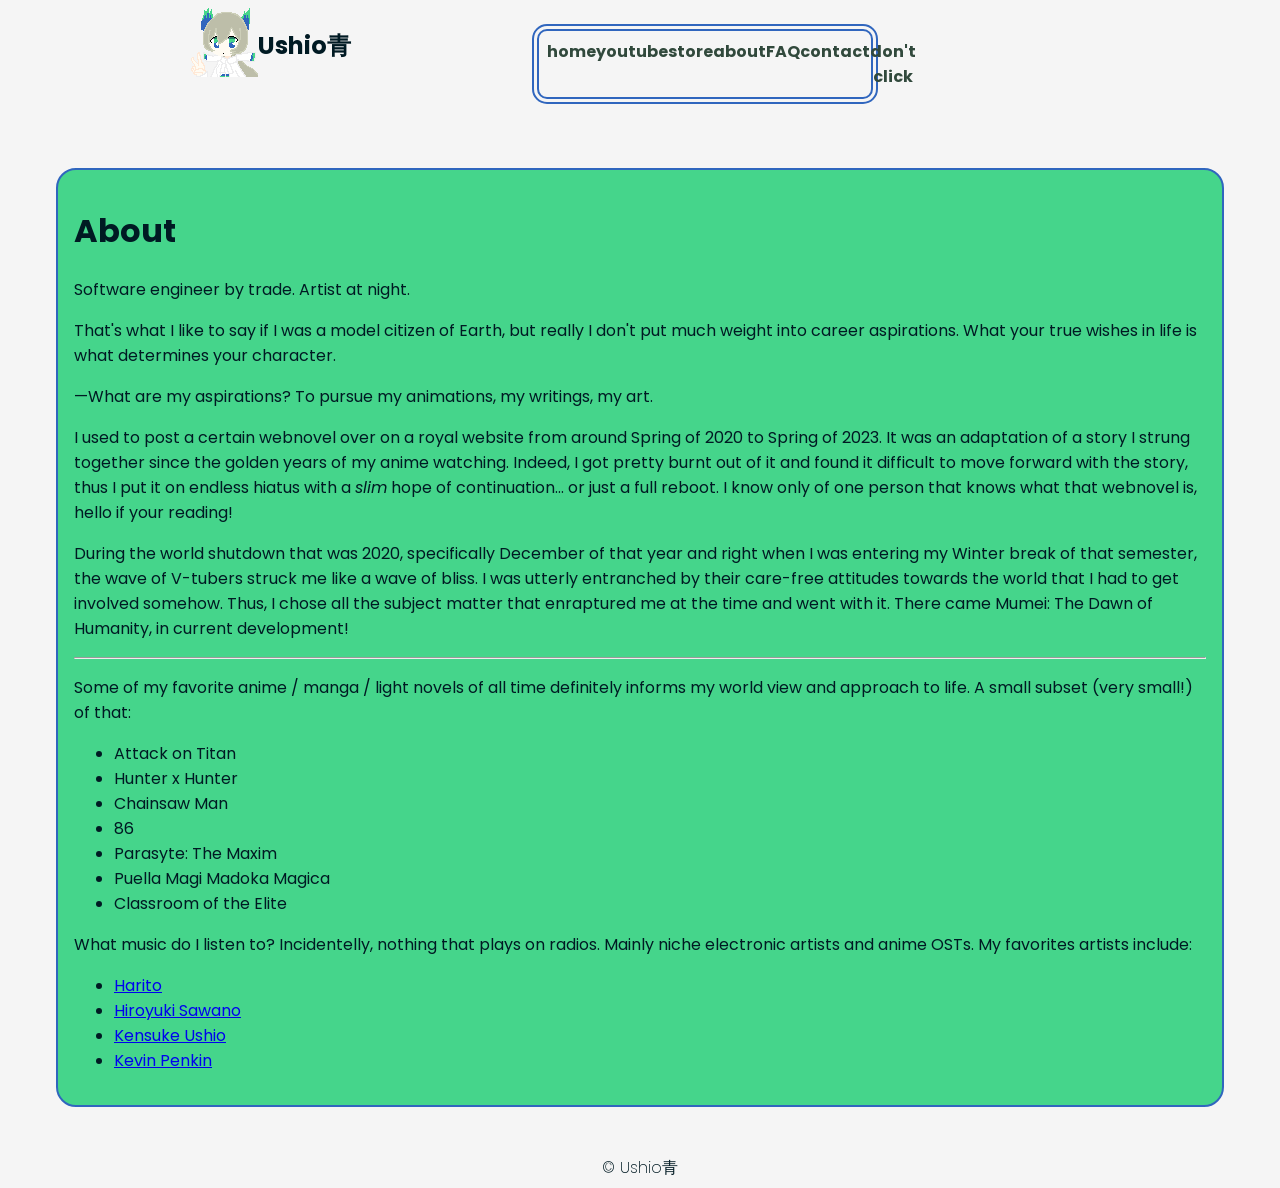
<file: about.html>
<!DOCTYPE html>
<html lang="en">
  <head>
    <meta charset="UTF-8">
    <meta name="viewport" content="width=device-width, initial-scale=1.0">
    <meta http-equiv="X-UA-Compatible" content="ie=edge">
    <title>Ushio青</title>
    <link rel="stylesheet" href="style.css">
	<script src="scripts/index.js"></script>
	<link rel="preconnect" href="https://fonts.googleapis.com">
	<link rel="preconnect" href="https://fonts.gstatic.com" crossorigin>
	<link href="https://fonts.googleapis.com/css2?family=Poppins:ital,wght@0,100;0,200;0,300;0,400;0,500;0,600;0,700;0,800;0,900;1,100;1,200;1,300;1,400;1,500;1,600;1,700;1,800;1,900&display=swap" rel="stylesheet">
  </head>
  <body>
	<header>
		<!-- <div class="header_icon"> -->
			<!-- <img src="" width="64"> -->
		<!-- </div> -->

		<div class="nameTitle">
			<!-- <canvas id="squares"></canvas> -->
			<img src="images/liliaPixel.png" style="image-rendering: pixelated" width="69" height="69">
			<div>
			<h2>Ushio青</h2>
			</div>			
		</div>
		

		<ul class="navbar">
			<li>
				<a href="index.html">home</a>
			</li>
			<li>
				<a href="https://www.youtube.com/@Ushio12345">youtube</a>
			</li>
			<li>
				<a href="store.html">store</a>
			</li>
			<li>
				<a href="about.html">about</a>
			</li>
			<li>
				<a href="FAQ.html">FAQ</a>
			</li>
			<li>
				<a href="contact.html">contact</a>
			</li>
			<li>
				<a href="https://youtu.be/dQw4w9WgXcQ?si=AEuHHevNBbzJBG2S">don't click</a>
			</li>
		</ul>

		<div class="kofi">
			<script type='text/javascript' src='https://storage.ko-fi.com/cdn/widget/Widget_2.js'></script><script type='text/javascript'>kofiwidget2.init('Support Me on Ko-fi', '3066be', 'D1D1VE2HV');kofiwidget2.draw();</script> 
		</div>

	</header>
	
	<div class="heads">
		<h1>About</h1>

        <p>Software engineer by trade. Artist at night.</p>
		<p>That's what I like to say if I was a model citizen of Earth, but really I don't put much weight into career aspirations. What your true wishes in life is what determines your character.</p>
		<p>—What are my aspirations? To pursue my animations, my writings, my art.</p>
		<p>I used to post a certain webnovel over on a royal website from around Spring of 2020 to Spring of 2023. It was an adaptation of a story I strung together since the golden years of my anime watching. Indeed, I got pretty burnt out of it and found it difficult to move forward with the story, thus I put it on endless hiatus with a <i>slim</i> hope of continuation... or just a full reboot. I know only of one person that knows what that webnovel is, hello if your reading!</p>
		<p>During the world shutdown that was 2020, specifically December of that year and right when I was entering my Winter break of that semester, the wave of V-tubers struck me like a wave of bliss. I was utterly entranched by their care-free attitudes towards the world that I had to get involved somehow. Thus, I chose all the subject matter that enraptured me at the time and went with it. There came Mumei: The Dawn of Humanity, in current development!</p>
		<hr>
		<p>Some of my favorite anime / manga / light novels of all time definitely informs my world view and approach to life. A small subset (very small!) of that:</p>
		<ul>
			<li>Attack on Titan</li>
			<li>Hunter x Hunter</li>
			<li>Chainsaw Man</li>
			<li>86</li>
			<li>Parasyte: The Maxim</li>
			<li>Puella Magi Madoka Magica</li>
			<li>Classroom of the Elite</li>
		</ul>

		<p>What music do I listen to? Incidentelly, nothing that plays on radios. Mainly niche electronic artists and anime OSTs. My favorites artists include:</p>
		<ul>
			<li><a href="https://ritoharito.com/">Harito</a></li>
			<li><a href="https://www.sawanohiroyuki.com/">Hiroyuki Sawano</a></li>
			<li><a href="https://agraph.jp/">Kensuke Ushio</a></li>
			<li><a href="https://www.kpenkmusic.com/">Kevin Penkin</a></li>
		</ul>

	</div>


	<footer class="poppins-extralight">
		© <span id="year"></span> Ushio青
	</footer>

  </body>
</html>
</file>
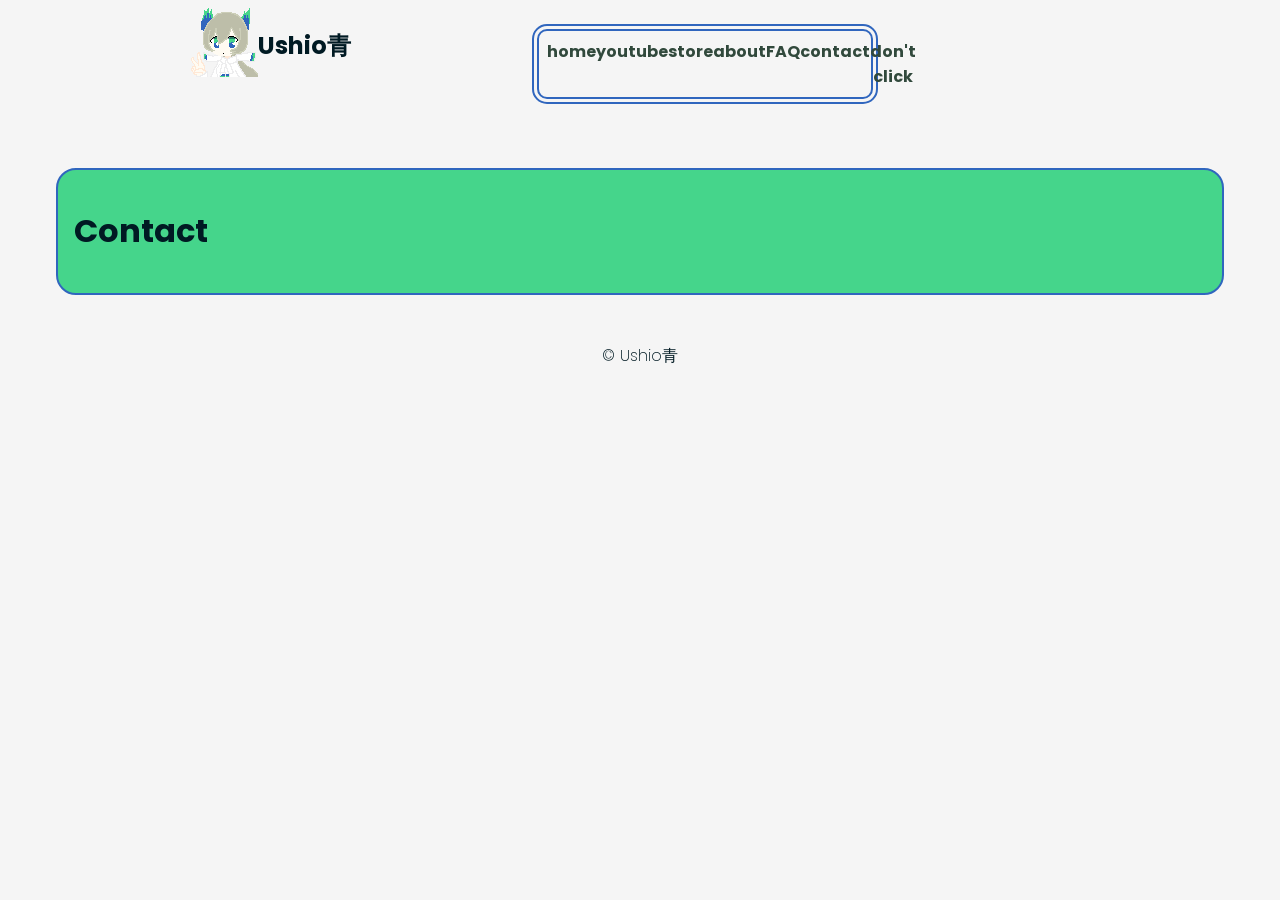
<file: contact.html>
<!DOCTYPE html>
<html lang="en">
  <head>
    <meta charset="UTF-8">
    <meta name="viewport" content="width=device-width, initial-scale=1.0">
    <meta http-equiv="X-UA-Compatible" content="ie=edge">
    <title>Ushio青</title>
    <link rel="stylesheet" href="style.css">
	<script src="scripts/index.js"></script>
	<link rel="preconnect" href="https://fonts.googleapis.com">
	<link rel="preconnect" href="https://fonts.gstatic.com" crossorigin>
	<link href="https://fonts.googleapis.com/css2?family=Poppins:ital,wght@0,100;0,200;0,300;0,400;0,500;0,600;0,700;0,800;0,900;1,100;1,200;1,300;1,400;1,500;1,600;1,700;1,800;1,900&display=swap" rel="stylesheet">
  </head>
  <body>
	<header>
		<!-- <div class="header_icon"> -->
			<!-- <img src="" width="64"> -->
		<!-- </div> -->

		<div class="nameTitle">
			<!-- <canvas id="squares"></canvas> -->
			<img src="images/liliaPixel.png" style="image-rendering: pixelated" width="69" height="69">
			<div>
			<h2>Ushio青</h2>
			</div>			
		</div>
		

		<ul class="navbar">
			<li>
				<a href="index.html">home</a>
			</li>
			<li>
				<a href="https://www.youtube.com/@Ushio12345">youtube</a>
			</li>
			<li>
				<a href="store.html">store</a>
			</li>
			<li>
				<a href="about.html">about</a>
			</li>
			<li>
				<a href="FAQ.html">FAQ</a>
			</li>
			<li>
				<a href="contact.html">contact</a>
			</li>
			<li>
				<a href="https://youtu.be/dQw4w9WgXcQ?si=AEuHHevNBbzJBG2S">don't click</a>
			</li>
		</ul>

		<div class="kofi">
			<script type='text/javascript' src='https://storage.ko-fi.com/cdn/widget/Widget_2.js'></script><script type='text/javascript'>kofiwidget2.init('Support Me on Ko-fi', '3066be', 'D1D1VE2HV');kofiwidget2.draw();</script> 
		</div>

	</header>
	
	<div class="heads">
		<h1>Contact</h1>

        <p></p>

	</div>


	<footer class="poppins-extralight">
		© <span id="year"></span> Ushio青
	</footer>

  </body>
</html>
</file>
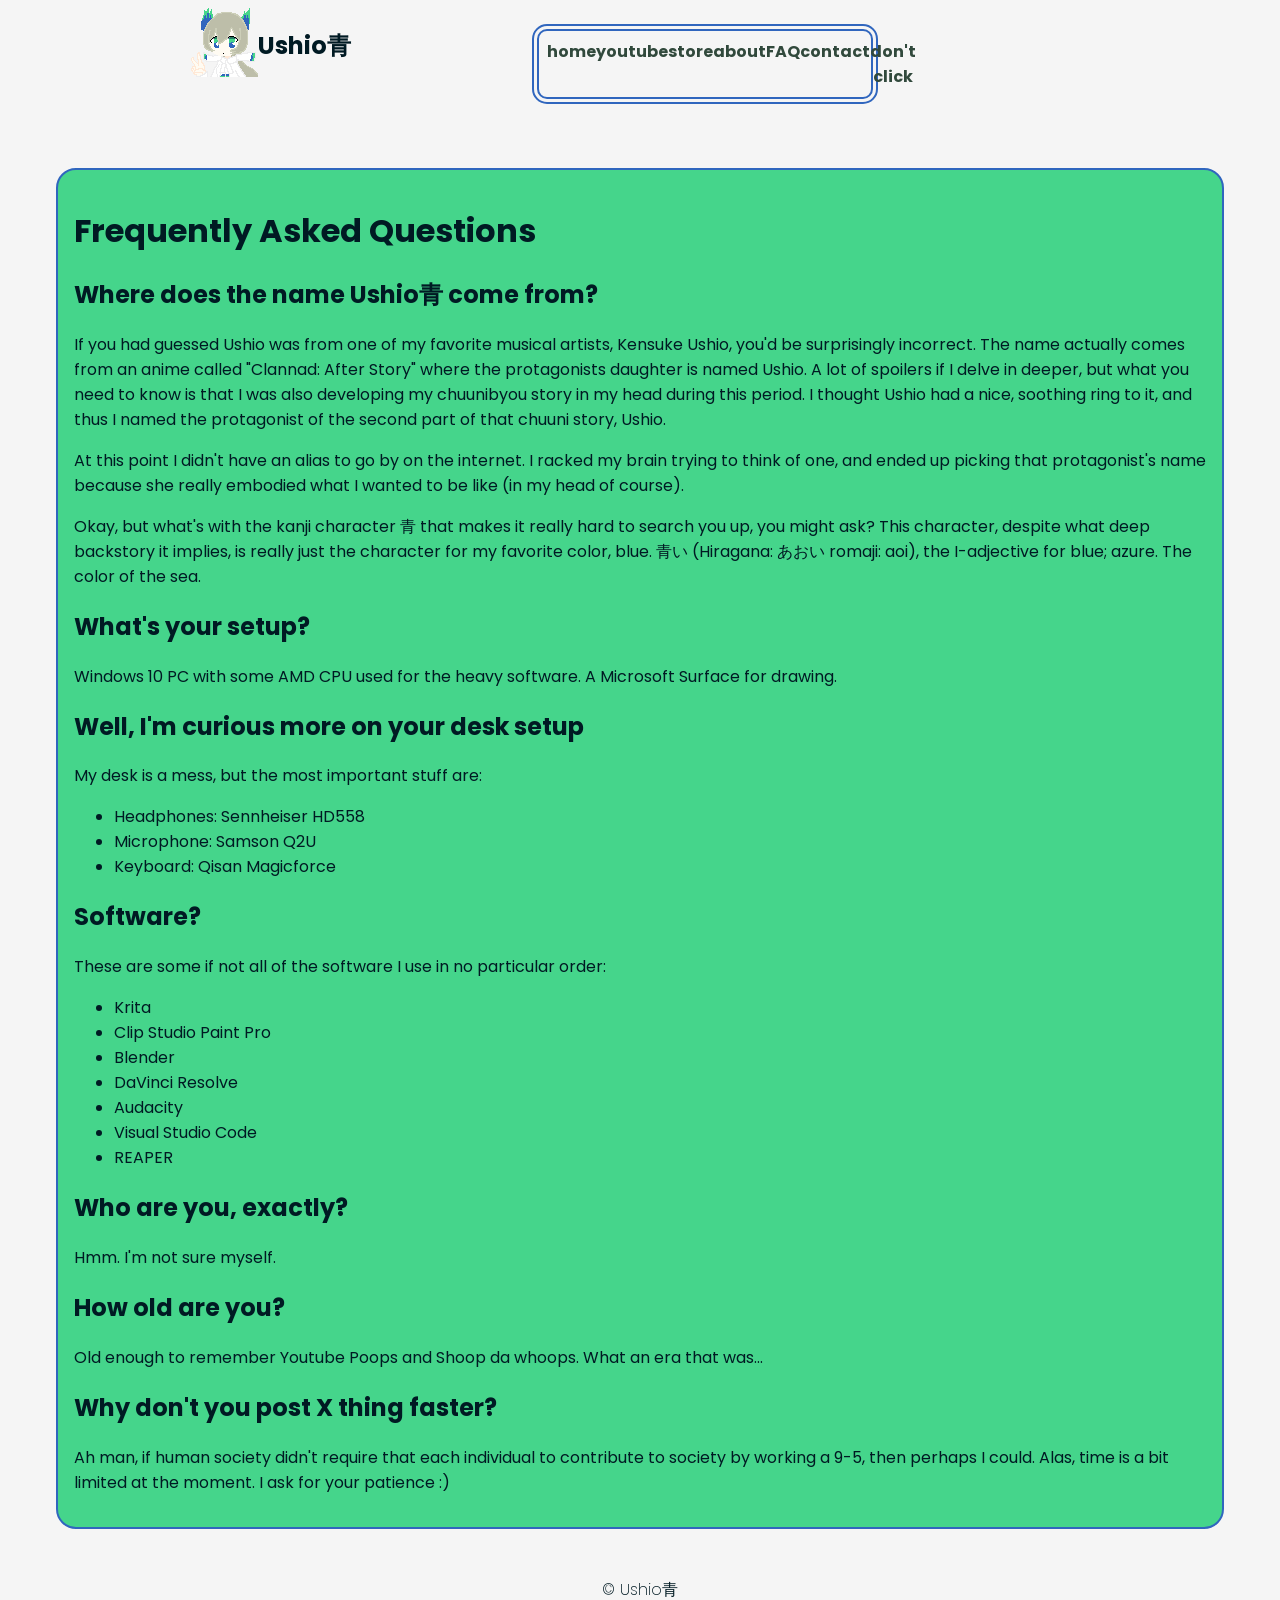
<file: FAQ.html>
<!DOCTYPE html>
<html lang="en">
  <head>
    <meta charset="UTF-8">
    <meta name="viewport" content="width=device-width, initial-scale=1.0">
    <meta http-equiv="X-UA-Compatible" content="ie=edge">
    <title>Ushio青</title>
    <link rel="stylesheet" href="style.css">
	<script src="scripts/index.js"></script>
	<link rel="preconnect" href="https://fonts.googleapis.com">
	<link rel="preconnect" href="https://fonts.gstatic.com" crossorigin>
	<link href="https://fonts.googleapis.com/css2?family=Poppins:ital,wght@0,100;0,200;0,300;0,400;0,500;0,600;0,700;0,800;0,900;1,100;1,200;1,300;1,400;1,500;1,600;1,700;1,800;1,900&display=swap" rel="stylesheet">
  </head>
  <body>
	<header>
		<!-- <div class="header_icon"> -->
			<!-- <img src="" width="64"> -->
		<!-- </div> -->

		<div class="nameTitle">
			<!-- <canvas id="squares"></canvas> -->
			<img src="images/liliaPixel.png" style="image-rendering: pixelated" width="69" height="69">
			<div>
			<h2>Ushio青</h2>
			</div>			
		</div>
		

		<ul class="navbar">
			<li>
				<a href="index.html">home</a>
			</li>
			<li>
				<a href="https://www.youtube.com/@Ushio12345">youtube</a>
			</li>
			<li>
				<a href="store.html">store</a>
			</li>
			<li>
				<a href="about.html">about</a>
			</li>
			<li>
				<a href="FAQ.html">FAQ</a>
			</li>
			<li>
				<a href="contact.html">contact</a>
			</li>
			<li>
				<a href="https://youtu.be/dQw4w9WgXcQ?si=AEuHHevNBbzJBG2S">don't click</a>
			</li>
		</ul>

		<div class="kofi">
			<script type='text/javascript' src='https://storage.ko-fi.com/cdn/widget/Widget_2.js'></script><script type='text/javascript'>kofiwidget2.init('Support Me on Ko-fi', '3066be', 'D1D1VE2HV');kofiwidget2.draw();</script> 
		</div>

	</header>
	
	<div class="heads">
		<h1>Frequently Asked Questions</h1>

		<h2>Where does the name Ushio青 come from?</h2>
		<p>If you had guessed Ushio was from one of my favorite musical artists, Kensuke Ushio, you'd be surprisingly incorrect. The name actually comes from an anime called "Clannad: After Story" where the protagonists daughter is named Ushio. A lot of spoilers if I delve in deeper, but what you need to know is that I was also developing my chuunibyou story in my head during this period. I thought Ushio had a nice, soothing ring to it, and thus I named the protagonist of the second part of that chuuni story, Ushio.</p>
		<p>At this point I didn't have an alias to go by on the internet. I racked my brain trying to think of one, and ended up picking that protagonist's name because she really embodied what I wanted to be like (in my head of course).</p>
		<p>Okay, but what's with the kanji character 青 that makes it really hard to search you up, you might ask? This character, despite what deep backstory it implies, is really just the character for my favorite color, blue. 青い (Hiragana: あおい romaji: aoi), the I-adjective for blue; azure. The color of the sea.</p>
        <h2>What's your setup?</h2>
		<p>Windows 10 PC with some AMD CPU used for the heavy software. A Microsoft Surface for drawing.</p>

		<h2>Well, I'm curious more on your desk setup</h2>
		<p>My desk is a mess, but the most important stuff are:</p>
		<ul>
			<li>Headphones: Sennheiser HD558</li>
			<li>Microphone: Samson Q2U</li>
			<li>Keyboard: Qisan Magicforce</li>
		</ul>

        <h2>Software?</h2>
		<p>These are some if not all of the software I use in no particular order:</p>
        <ul>
            <li>Krita</li>
            <li>Clip Studio Paint Pro</li>
            <li>Blender</li>
            <li>DaVinci Resolve</li>
            <li>Audacity</li>
            <li>Visual Studio Code</li>
            <li>REAPER</li>
          </ul>
        
        <h2>Who are you, exactly?</h2>
        <p>Hmm. I'm not sure myself. </p>

        <h2>How old are you?</h2>
        <p>Old enough to remember Youtube Poops and Shoop da whoops. What an era that was...</p>

        <h2>Why don't you post X thing faster?</h2>
        <p>Ah man, if human society didn't require that each individual to contribute to society by working a 9-5, then perhaps I could. Alas, time is a bit limited at the moment. I ask for your patience :)</p>

	</div>


	<footer class="poppins-extralight">
		© <span id="year"></span> Ushio青
	</footer>

  </body>
</html>
</file>
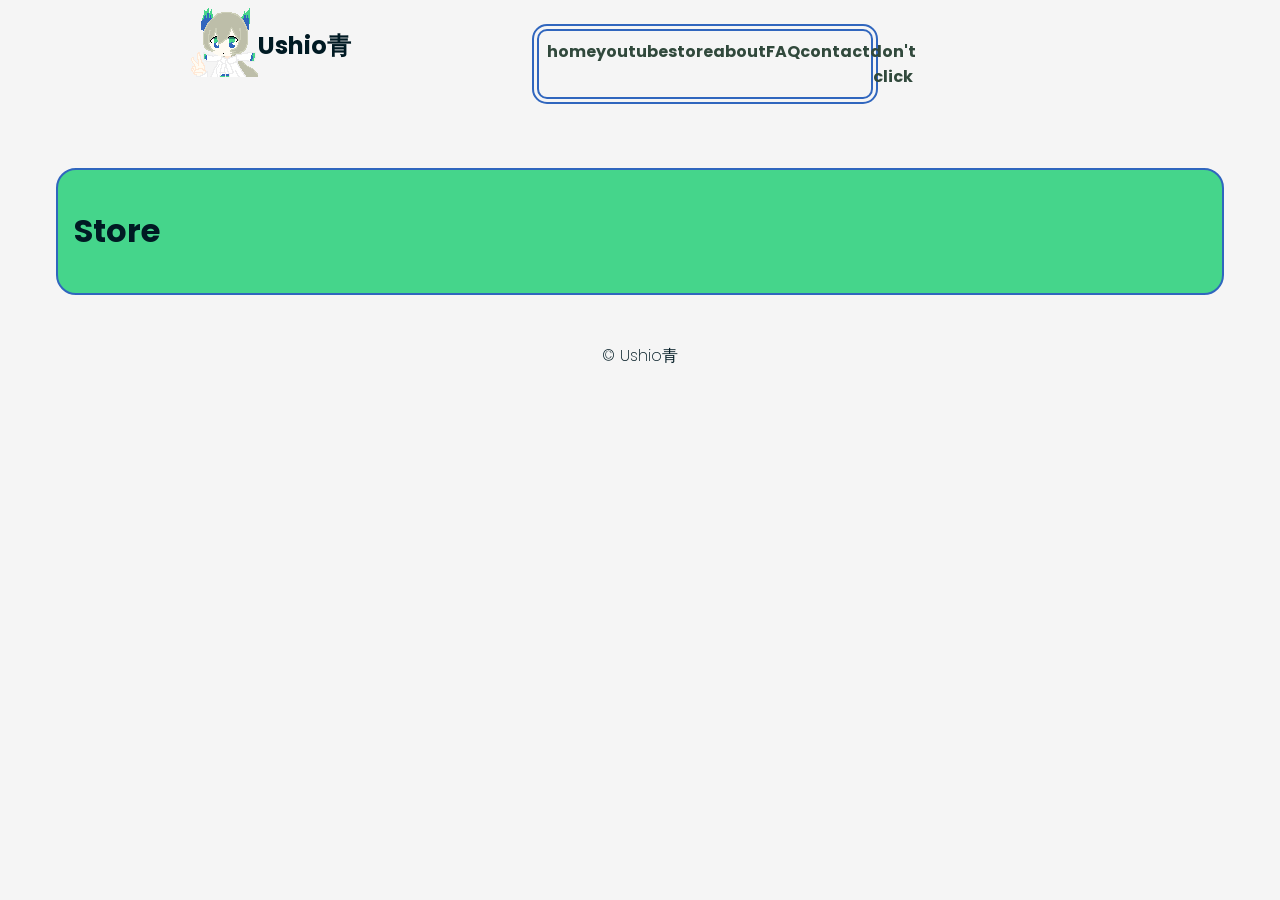
<file: store.html>
<!DOCTYPE html>
<html lang="en">
  <head>
    <meta charset="UTF-8">
    <meta name="viewport" content="width=device-width, initial-scale=1.0">
    <meta http-equiv="X-UA-Compatible" content="ie=edge">
    <title>Ushio青</title>
    <link rel="stylesheet" href="style.css">
	<script src="scripts/index.js"></script>
	<link rel="preconnect" href="https://fonts.googleapis.com">
	<link rel="preconnect" href="https://fonts.gstatic.com" crossorigin>
	<link href="https://fonts.googleapis.com/css2?family=Poppins:ital,wght@0,100;0,200;0,300;0,400;0,500;0,600;0,700;0,800;0,900;1,100;1,200;1,300;1,400;1,500;1,600;1,700;1,800;1,900&display=swap" rel="stylesheet">
  </head>
  <body>
	<header>
		<!-- <div class="header_icon"> -->
			<!-- <img src="" width="64"> -->
		<!-- </div> -->

		<div class="nameTitle">
			<!-- <canvas id="squares"></canvas> -->
			<img src="images/liliaPixel.png" style="image-rendering: pixelated" width="69" height="69">
			<div>
			<h2>Ushio青</h2>
			</div>			
		</div>
		

		<ul class="navbar">
			<li>
				<a href="index.html">home</a>
			</li>
			<li>
				<a href="https://www.youtube.com/@Ushio12345">youtube</a>
			</li>
			<li>
				<a href="store.html">store</a>
			</li>
			<li>
				<a href="about.html">about</a>
			</li>
			<li>
				<a href="FAQ.html">FAQ</a>
			</li>
			<li>
				<a href="contact.html">contact</a>
			</li>
			<li>
				<a href="https://youtu.be/dQw4w9WgXcQ?si=AEuHHevNBbzJBG2S">don't click</a>
			</li>
		</ul>

		<div class="kofi">
			<script type='text/javascript' src='https://storage.ko-fi.com/cdn/widget/Widget_2.js'></script><script type='text/javascript'>kofiwidget2.init('Support Me on Ko-fi', '3066be', 'D1D1VE2HV');kofiwidget2.draw();</script> 
		</div>

	</header>
	
	<div class="heads">
		<h1>Store</h1>

        <p><p>

	</div>


	<footer class="poppins-extralight">
		© <span id="year"></span> Ushio青
	</footer>

  </body>
</html>
</file>
<file: style.css>
html {
    font-family: "Poppins", sans-serif;
    font-weight: 400;
    font-style: normal;
}

header {
    display: flex;
    justify-content: space-evenly;
	align-items: flex-start;
}

body {
    background-color:whitesmoke;
    color:#001a23;
}

button, input, textarea, select {
    font: inherit;
}

.nameTitle {
    display: flex;
}

.heads {
    border-radius: 20px;
    background-color: #45d58b;
    color: #001a23;
    border: 2px solid #3066be;
    margin: 3em;
    padding: 1em;
}

.navbar {
    border-radius: 15px;
    background-color: whitesmoke;
    color: #001a23;
    border: 7px double #3066be;
    padding: 0.5em;
    text-align: center;
    display: flex;
	  justify-content: space-around;
    width: 25%;
    list-style: none;
}

.kofi {
  padding: 1em;
}

.navbar a{
	color:#31493c;
	text-decoration: dotted black;
	font-weight: bold;
}

footer {
	text-align: center;
}

.poppins-thin {
    font-family: "Poppins", sans-serif;
    font-weight: 100;
    font-style: normal;
  }
  
  .poppins-extralight {
    font-family: "Poppins", sans-serif;
    font-weight: 200;
    font-style: normal;
  }
  
  .poppins-light {
    font-family: "Poppins", sans-serif;
    font-weight: 300;
    font-style: normal;
  }
  
  .poppins-regular {
    font-family: "Poppins", sans-serif;
    font-weight: 400;
    font-style: normal;
  }
  
  .poppins-medium {
    font-family: "Poppins", sans-serif;
    font-weight: 500;
    font-style: normal;
  }
  
  .poppins-semibold {
    font-family: "Poppins", sans-serif;
    font-weight: 600;
    font-style: normal;
  }
  
  .poppins-bold {
    font-family: "Poppins", sans-serif;
    font-weight: 700;
    font-style: normal;
  }
  
  .poppins-extrabold {
    font-family: "Poppins", sans-serif;
    font-weight: 800;
    font-style: normal;
  }
  
  .poppins-black {
    font-family: "Poppins", sans-serif;
    font-weight: 900;
    font-style: normal;
  }
  
  .poppins-thin-italic {
    font-family: "Poppins", sans-serif;
    font-weight: 100;
    font-style: italic;
  }
  
  .poppins-extralight-italic {
    font-family: "Poppins", sans-serif;
    font-weight: 200;
    font-style: italic;
  }
  
  .poppins-light-italic {
    font-family: "Poppins", sans-serif;
    font-weight: 300;
    font-style: italic;
  }
  
  .poppins-regular-italic {
    font-family: "Poppins", sans-serif;
    font-weight: 400;
    font-style: italic;
  }
  
  .poppins-medium-italic {
    font-family: "Poppins", sans-serif;
    font-weight: 500;
    font-style: italic;
  }
  
  .poppins-semibold-italic {
    font-family: "Poppins", sans-serif;
    font-weight: 600;
    font-style: italic;
  }
  
  .poppins-bold-italic {
    font-family: "Poppins", sans-serif;
    font-weight: 700;
    font-style: italic;
  }
  
  .poppins-extrabold-italic {
    font-family: "Poppins", sans-serif;
    font-weight: 800;
    font-style: italic;
  }
  
  .poppins-black-italic {
    font-family: "Poppins", sans-serif;
    font-weight: 900;
    font-style: italic;
  }
</file>
